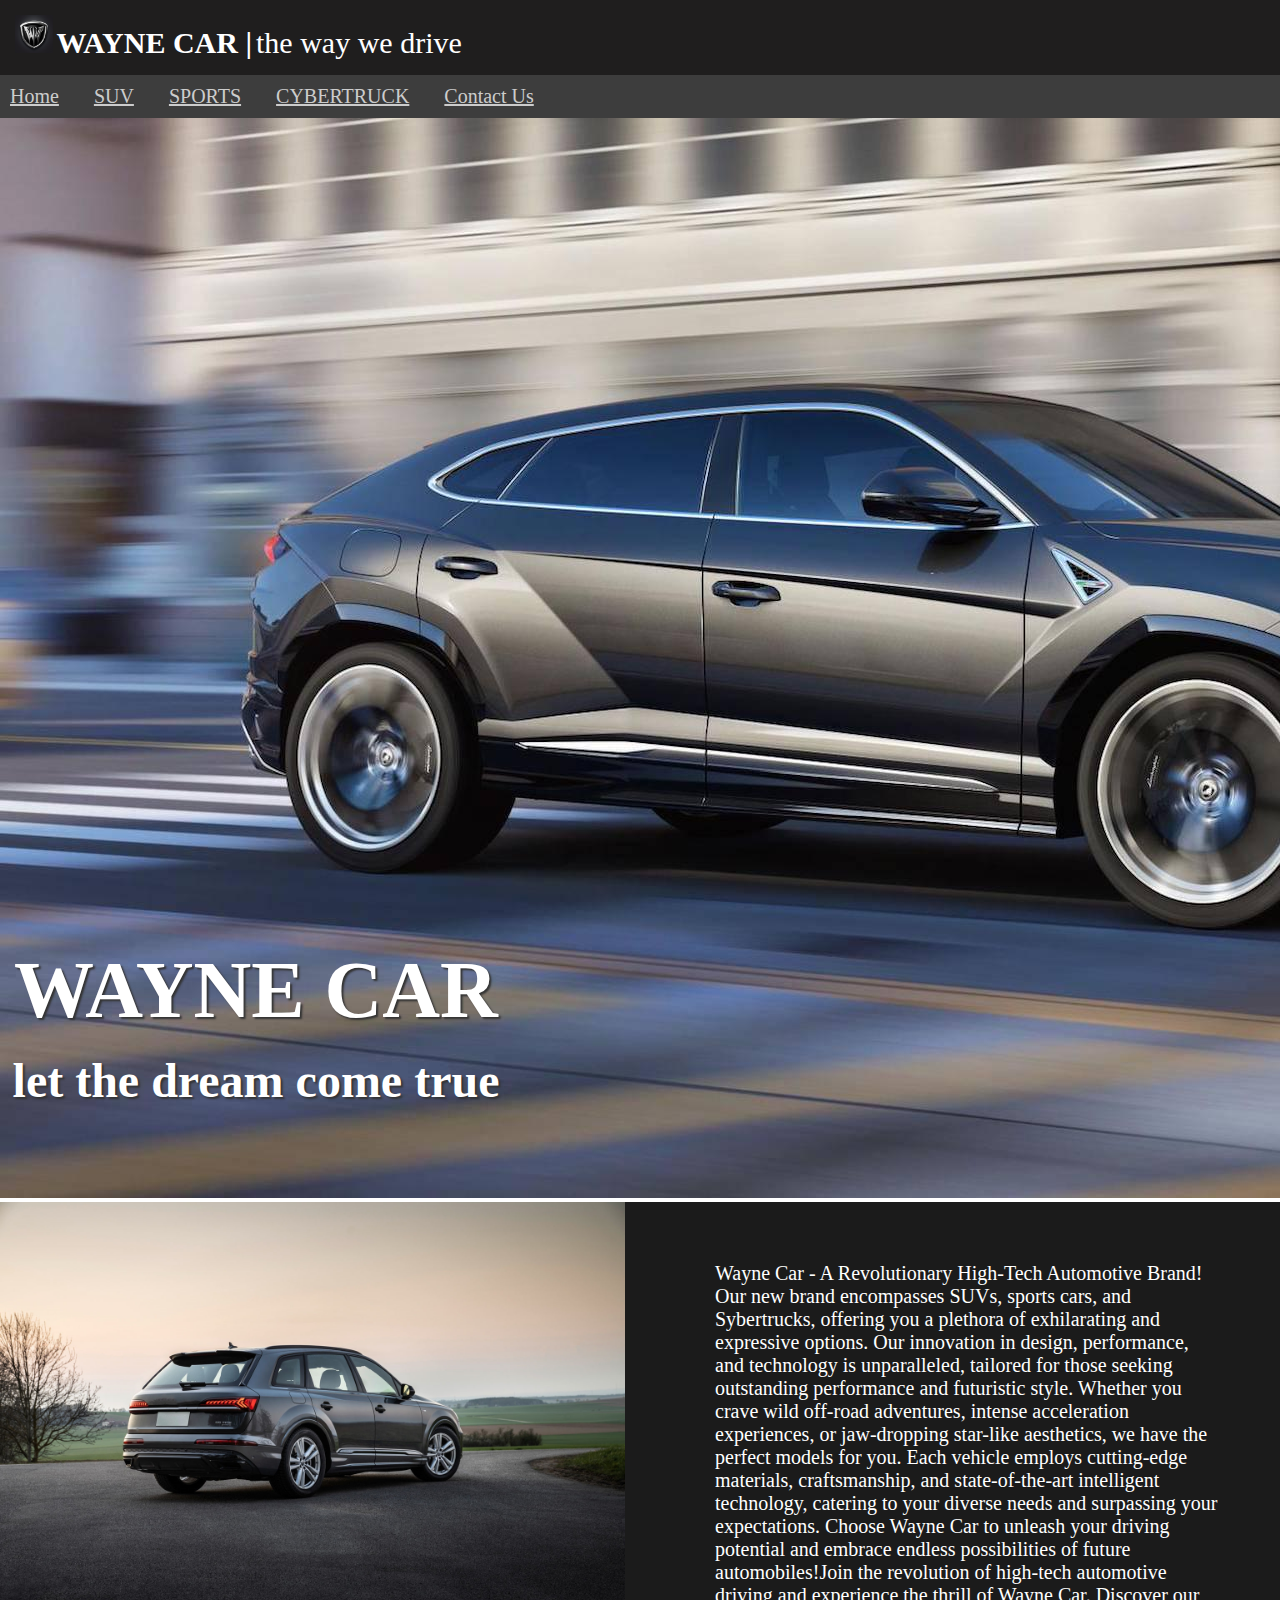
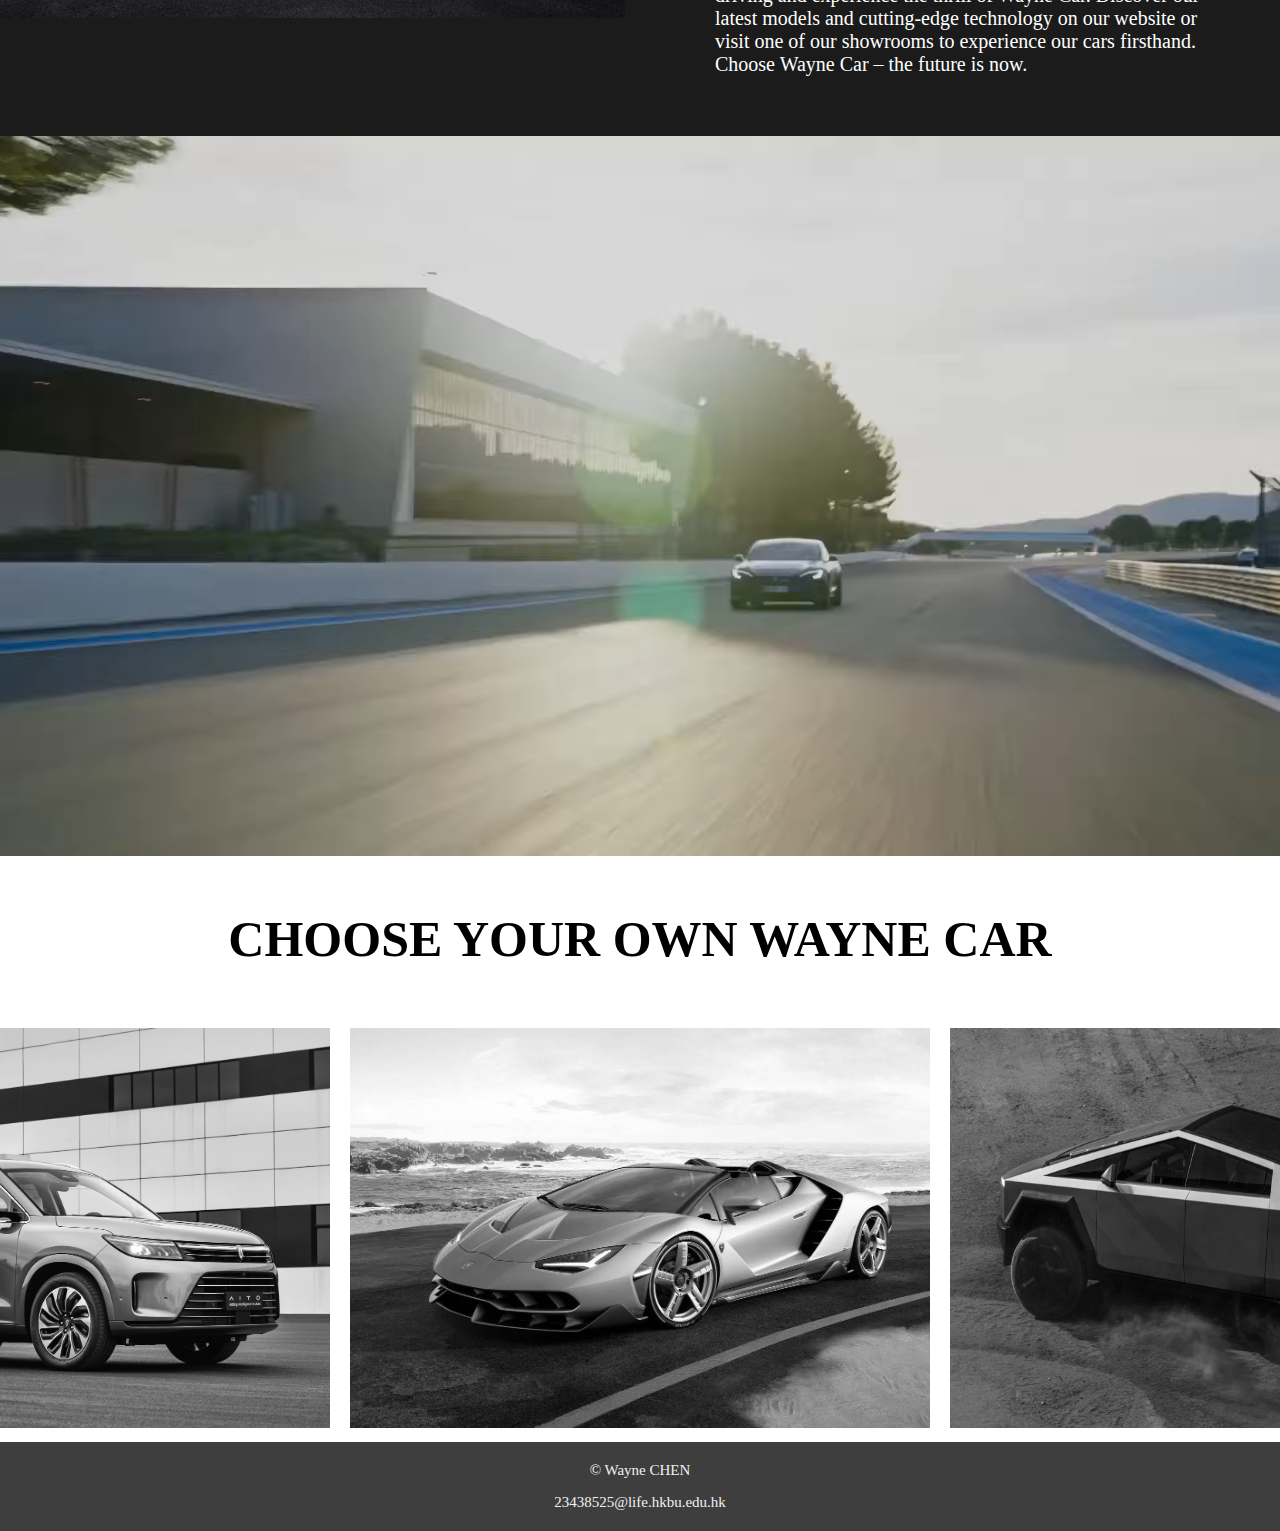
<file: index.html>
<!DOCTYPE html>
<html>
<body>
    <head>
        <title>
            Pick your own car
        </title>
        <meta name = "description" content="选择你的专属汽车">
        <meta name = "author" content="Wayne CHEN">
        <link rel="stylesheet" href="style.css" />
    </head>

    <header>
        <img class="sign" src="image/wayne car.png" width="3%" height="3%" >
        <h1 class="signword"> WAYNE CAR  |  </h1> 
        <p class="signword">the way we drive</p>
    </header>

    <nav>
        <u1>
        <li class="nav_header"><a href="index.html">Home</a></li>
        <li class="nav_header"><a href="suv.html">SUV</a></li>
        <li class="nav_header"><a href="sports car.html">SPORTS</a></li>
        <li class="nav_header"><a href="cybertruck.html">CYBERTRUCK</a></li>
        <li class="nav_header"><a href="contact.html">Contact Us</a></li>
        </u1>
    </nav>
    
    <div class="imghead">
        <div>
        <img src="image/f102-fypikwt8730953.jpg">
        </div>
         <div class="title">
        WAYNE CAR
        </div>
        <div class="title2">
            let the dream come true
        </div>
    </div>

    <main>
        
        <div class="audi">
            <img src="image/R (1).jpg" width="100%">
        </div>
       
        <div class="introduction">
            Wayne Car - A Revolutionary High-Tech Automotive Brand! Our new brand encompasses SUVs, sports cars, and Sybertrucks, offering you a plethora of exhilarating and expressive options. Our innovation in design, performance, and technology is unparalleled, tailored for those seeking outstanding performance and futuristic style. Whether you crave wild off-road adventures, intense acceleration experiences, or jaw-dropping star-like aesthetics, we have the perfect models for you. Each vehicle employs cutting-edge materials, craftsmanship, and state-of-the-art intelligent technology, catering to your diverse needs and surpassing your expectations. Choose Wayne Car to unleash your driving potential and embrace endless possibilities of future automobiles!Join the revolution of high-tech automotive driving and experience the thrill of Wayne Car. Discover our latest models and cutting-edge technology on our website or visit one of our showrooms to experience our cars firsthand. Choose Wayne Car – the future is now.
        </div>
    
    </main>

    <div>
        <video src="image/Homepage-Test-Drive-Desktop-CN_v02.mp4" autoplay loop></video>
    </div>

<div>
    <p class="choose">
        CHOOSE YOUR OWN WAYNE CAR
    </p>

</div>


    <div class="image-container">
        <!-- 第一幅图片 -->
        <a href="suv.html">
          <img src="image/suv.jpg" alt="图片一" width="580" height="400">
        </a>
        
        <!-- 第二幅图片 -->
        <a href="sports car.html">
          <img src="image/sports car.jpg" alt="图片二" width="580" height="400">
        </a>
        
        <!-- 第三幅图片 -->
        <a href="cybertruck.html">
          <img src="image/cybertruck.jpg" alt="图片三" width="580" height="400">
        </a>
      </div>

    <footer>
        <p>&#169 Wayne CHEN</p>
        <p>23438525@life.hkbu.edu.hk</p>
    </footer>
</body>
</html>
</file>
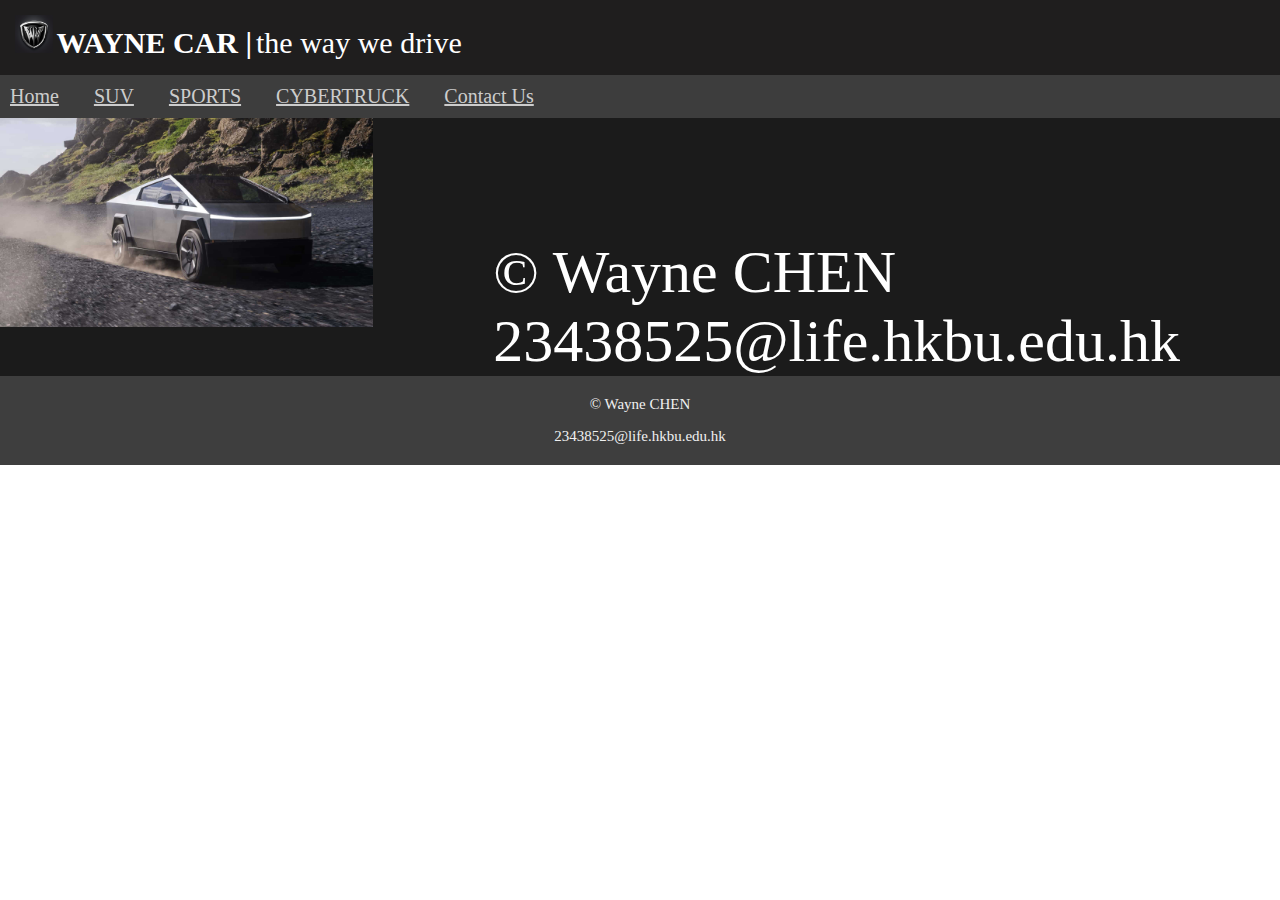
<file: contact.html>
<!DOCTYPE html>
<html>
<body>
    <head>
        <title>
            Pick your own car
        </title>
        <meta name = "description" content="选择你的专属汽车">
        <meta name = "author" content="Wayne CHEN">
        <link rel="stylesheet" href="style.css" />
    </head>

    <header>
        <img class="sign" src="image/wayne car.png" width="3%" height="3%" >
        <h1 class="signword"> WAYNE CAR  |  </h1> 
        <p class="signword">the way we drive</p>
    </header>

    <nav>
        <u1>
        <li class="nav_header"><a href="index.html">Home</a></li>
        <li class="nav_header"><a href="suv.html">SUV</a></li>
        <li class="nav_header"><a href="sports car.html">SPORTS</a></li>
        <li class="nav_header"><a href="cybertruck.html">CYBERTRUCK</a></li>
        <li class="nav_header"><a href="contact.html">Contact Us</a></li>
        <li class="nav_header"></li>
        </u1>
    </nav>

    <main>
        
        <div class="audi">
            <img src="image/BB1hrtcy.jpg" width="100%">
        </div>
       
        <article class="typet">
            
            <div class="typet1">
                © Wayne CHEN
                23438525@life.hkbu.edu.hk
            </div>

        </article>
    
    </main>

    <footer>
        <p>&#169 Wayne CHEN</p>
        <p>23438525@life.hkbu.edu.hk</p>
    </footer>

</body>
</file>
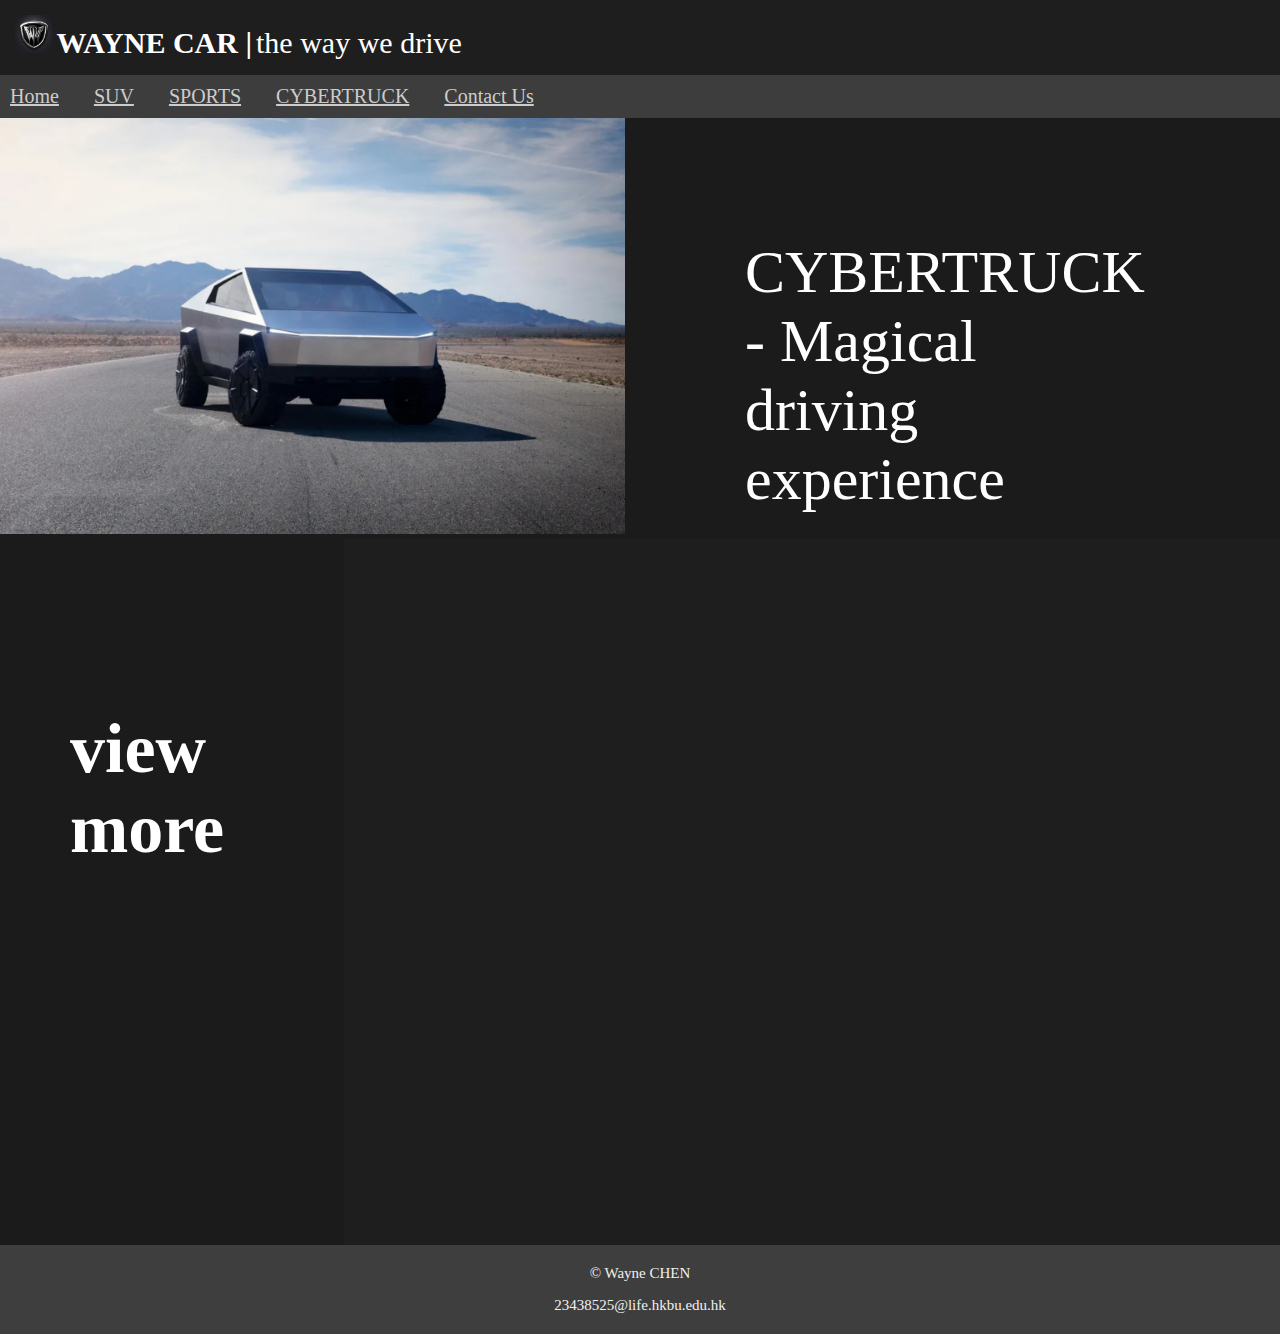
<file: cybertruck.html>
<!DOCTYPE html>
<html>
    <head>
        <title>
            Pick your own car
        </title>
        <meta name = "description" content="选择你的专属汽车">
        <meta name = "author" content="Wayne CHEN">
        <link rel="stylesheet" href="style.css" />
    </head>

    <header>
        <img class="sign" src="image/wayne car.png" width="3%" height="3%" >
        <h1 class="signword"> WAYNE CAR  |  </h1> 
        <p class="signword">the way we drive</p>
    </header>

    <nav>
        <u1>
        <li class="nav_header"><a href="index.html">Home</a></li>
        <li class="nav_header"><a href="suv.html">SUV</a></li>
        <li class="nav_header"><a href="sports car.html">SPORTS</a></li>
        <li class="nav_header"><a href="cybertruck.html">CYBERTRUCK</a></li>
        <li class="nav_header"><a href="contact.html">Contact Us</a></li>
        </u1>
    </nav>    

    <main>
        
        <div class="audi">
            <img src="image/cyber.jpg" width="100%">
        </div>
       
        <article class="typet">
            
            <div class="typet1">
                CYBERTRUCK - Magical driving experience
            </div>

        </article>
    
    </main>

    <div class="suv">
        <div>
            <h1 class="viewmore">
                view more
            </h1>
        </div>
        
        <div class="suvvideo">
            <iframe width="1246" height="701" src="https://www.youtube.com/embed/DsonSEllPmU" title="CYBERTRUCK" frameborder="0" allow="accelerometer; autoplay; clipboard-write; encrypted-media; gyroscope; picture-in-picture; web-share" allowfullscreen></iframe>
        </div> 

    </div>

    <footer>
        <p>&#169 Wayne CHEN</p>
        <p>23438525@life.hkbu.edu.hk</p>
    </footer>
    

</html>
</file>
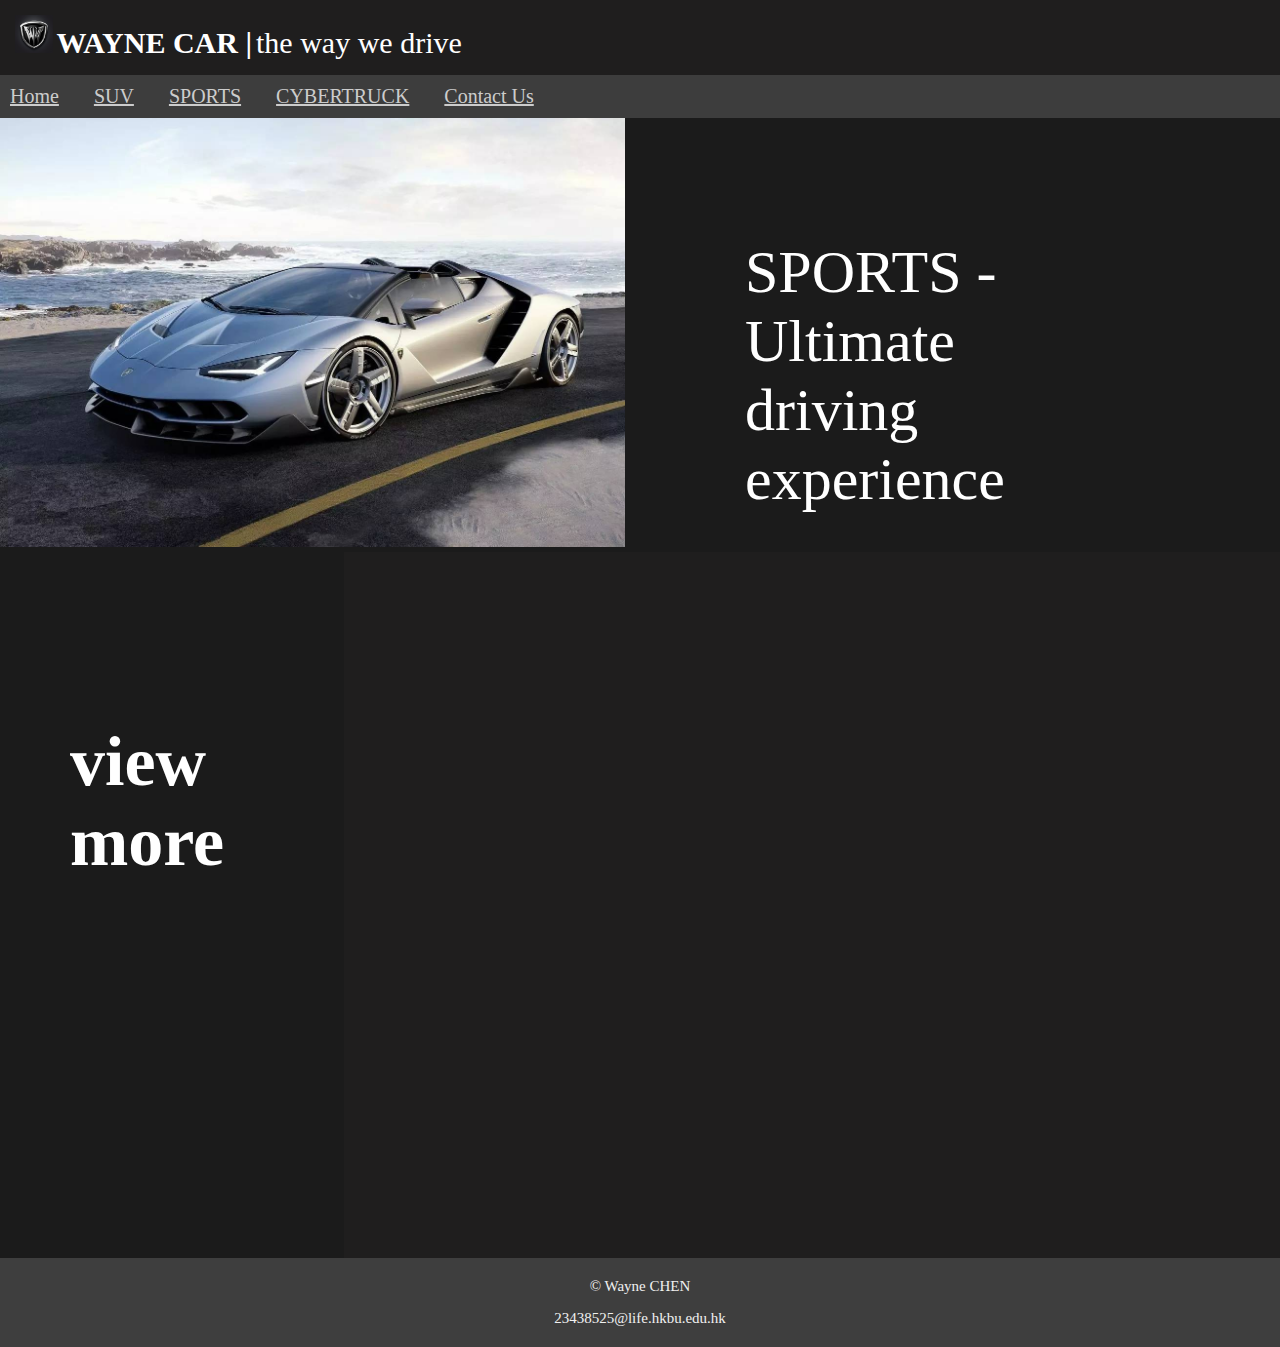
<file: sports car.html>
<!DOCTYPE html>
<html>
    <head>
        <title>
            Pick your own car
        </title>
        <meta name = "description" content="选择你的专属汽车">
        <meta name = "author" content="Wayne CHEN">
        <link rel="stylesheet" href="style.css" />
    </head>

    <header>
        <img class="sign" src="image/wayne car.png" width="3%" height="3%" >
        <h1 class="signword"> WAYNE CAR  |  </h1> 
        <p class="signword">the way we drive</p>
    </header>

    <nav>
        <u1>
        <li class="nav_header"><a href="index.html">Home</a></li>
        <li class="nav_header"><a href="suv.html">SUV</a></li>
        <li class="nav_header"><a href="sports car.html">SPORTS</a></li>
        <li class="nav_header"><a href="cybertruck.html">CYBERTRUCK</a></li>
        <li class="nav_header"><a href="contact.html">Contact Us</a></li>
        </u1>
    </nav>    

    <main>
        
        <div class="audi">
            <img src="image/sports car.jpg" width="100%">
        </div>
       
        <article class="typet">
            
            <div class="typet1">
                SPORTS - Ultimate driving experience
            </div>

        </article>
    
    </main>

    <div class="suv">
        <div>
            <h1 class="viewmore">
                view more
            </h1>
        </div>
        
        <div class="suvvideo">
            <iframe width="1246" height="701" src="https://www.youtube.com/embed/qG7Ocu_48iI" title="2023 - A trip to the unexpected" frameborder="0" allow="accelerometer; autoplay; clipboard-write; encrypted-media; gyroscope; picture-in-picture; web-share" allowfullscreen></iframe>
        </div> 

    </div>
    
    <footer>
        <p>&#169 Wayne CHEN</p>
        <p>23438525@life.hkbu.edu.hk</p>
    </footer>
</html>
</file>
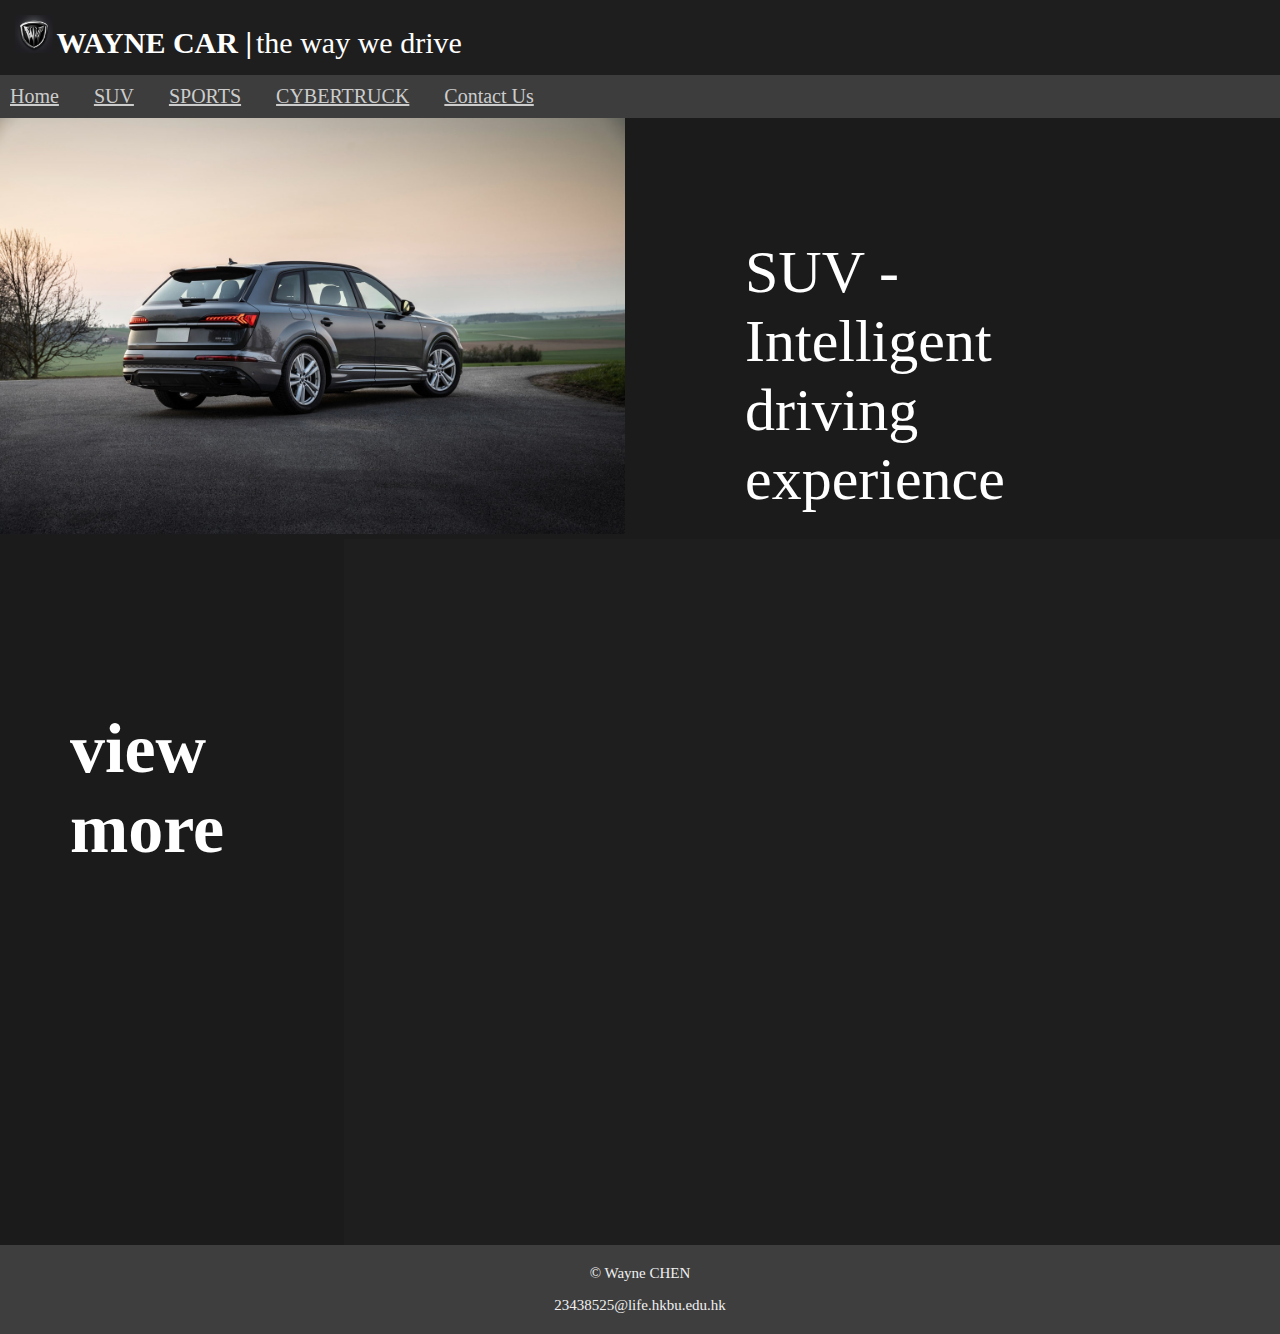
<file: suv.html>
<!DOCTYPE html>
<html>
    <head>
        <title>
            Pick your own car
        </title>
        <meta name = "description" content="选择你的专属汽车">
        <meta name = "author" content="Wayne CHEN">
        <link rel="stylesheet" href="style.css" />
    </head>

    <header>
        <img class="sign" src="image/wayne car.png" width="3%" height="3%" >
        <h1 class="signword"> WAYNE CAR  |  </h1> 
        <p class="signword">the way we drive</p>
    </header>

    <nav>
        <u1>
        <li class="nav_header"><a href="index.html">Home</a></li>
        <li class="nav_header"><a href="suv.html">SUV</a></li>
        <li class="nav_header"><a href="sports car.html">SPORTS</a></li>
        <li class="nav_header"><a href="cybertruck.html">CYBERTRUCK</a></li>
        <li class="nav_header"><a href="contact.html">Contact Us</a></li>
        </u1>
    </nav>    

    <main>
        
        <div class="audi">
            <img src="image/R (1).jpg" width="100%">
        </div>
       
        <article class="typet">
            
            <div class="typet1">
                SUV - Intelligent driving experience
            </div>

        </article>
    
    </main>

    <div class="suv">
        <div>
            <h1 class="viewmore">
                view more
            </h1>
        </div>
        
        <div class="suvvideo">
            <iframe width="1246" height="701" src="https://www.youtube.com/embed/y5wetCApjdc" title="“华为系”最顶，AITO问界M9领先在哪？【YYP车评】" frameborder="0" allow="accelerometer; autoplay; clipboard-write; encrypted-media; gyroscope; picture-in-picture; web-share" allowfullscreen></iframe>
        </div> 

    </div>
    
    <footer>
        <p>&#169 Wayne CHEN</p>
        <p>23438525@life.hkbu.edu.hk</p>
    </footer>

</html>
</file>
<file: style.css>
body{
    padding: 0px;
    border: 0px;
    margin: 0px;
}

header
{
    background-color: #1f1e1e;
	color: #fff;
    padding:15px;

}

.sign
{
    align-items: left;
    display:inline-block;
    border: 0px;
    margin: 0px;
    
}

.signword
{
    align-items: left;
    display:inline-block;
    margin-left: 30px;
    font-size: 30px; 
    border: 0px;
    margin: 0px;
    
}

nav
{
    text-align: left;
    background-color: #3d3d3d;
    color: #cccccc;
    font-size: 20px;
	padding: 10px;
}

.nav_header
{
 display:inline;
 margin-right: 30px;
}

a{
    color: #cccccc;
}

.imghead {
    margin: 0px;
    padding: 0px;
    border: 0px;
    height:100%;
    width: 100%;
    overflow: hidden;
}

video {
    
    width: 100%;
    height: 100%;
    object-fit: cover;
}

.title {
    position: absolute;
    top: 110%;
    left: 20%;
    transform: translate(-50%, -50%);
    font-size: 5em;
    font-weight: bold;
    color: #fff;
    text-shadow: 2px 2px 2px #333;
    z-index: 1;
    text-align: left;
}

.title2
{
    position: absolute;
    top: 120%;
    left: 20%;
    transform: translate(-50%, -50%);
    font-size: 3em;
    font-weight: bold;
    color: #fff;
    text-shadow: 2px 2px 2px #333;
    z-index: 1;
    text-align: left;
}

main
{
  background-color: #1b1b1b;
  color: #fff;
    display:grid;
  grid-template-columns: 1fr 1fr; 
  grid-gap:30px;
  font-size: 20px;

}

.audi
{
  margin: 0px; 
  padding:0px;
  border: 0px;
}

.introduction
{
    margin: 60px;
}

.choose
{
    font-size: 50px;
    font-weight: bolder;
    text-align:center;
}

.image-container {
    display: flex;
    justify-content: center;
    margin-top: 10px;
  }
  
 
  .image-container img {
    filter: grayscale(100%);
    margin: 10px;
  }
  
  
  .image-container img:hover {
    filter: grayscale(0%);
  }

footer
{
    font-size: 15px;
    background-color: #3e3e3e;
	color: #f0f0f0;
	padding: 5px;
	text-align: center;
}

.suv
{
    background-color: #1b1b1b;
    color: #fff;
      display:grid;
    grid-template-columns: 1fr 1fr; 
    grid-gap:30px;
    font-size: 20px;
}

.suvvideo
{
    background-color: #1f1e1e;
    text-align:right;
}

.typet
{
    background-color: #1b1b1b;
    color: #fff;
      display:grid;
    grid-template-columns: 1fr 1fr; 
    grid-gap:30px;
    font-size: 20px;
}

.typet1 {
    margin-top: 120px;
    margin-left: 90px;
    margin-right: 70px;
    font-size: 60px;
}

.viewmore{
    margin-top: 170px;
    margin-left: 70px;
    margin-right: 90px;
    font-size: 70px;
}
</file>
